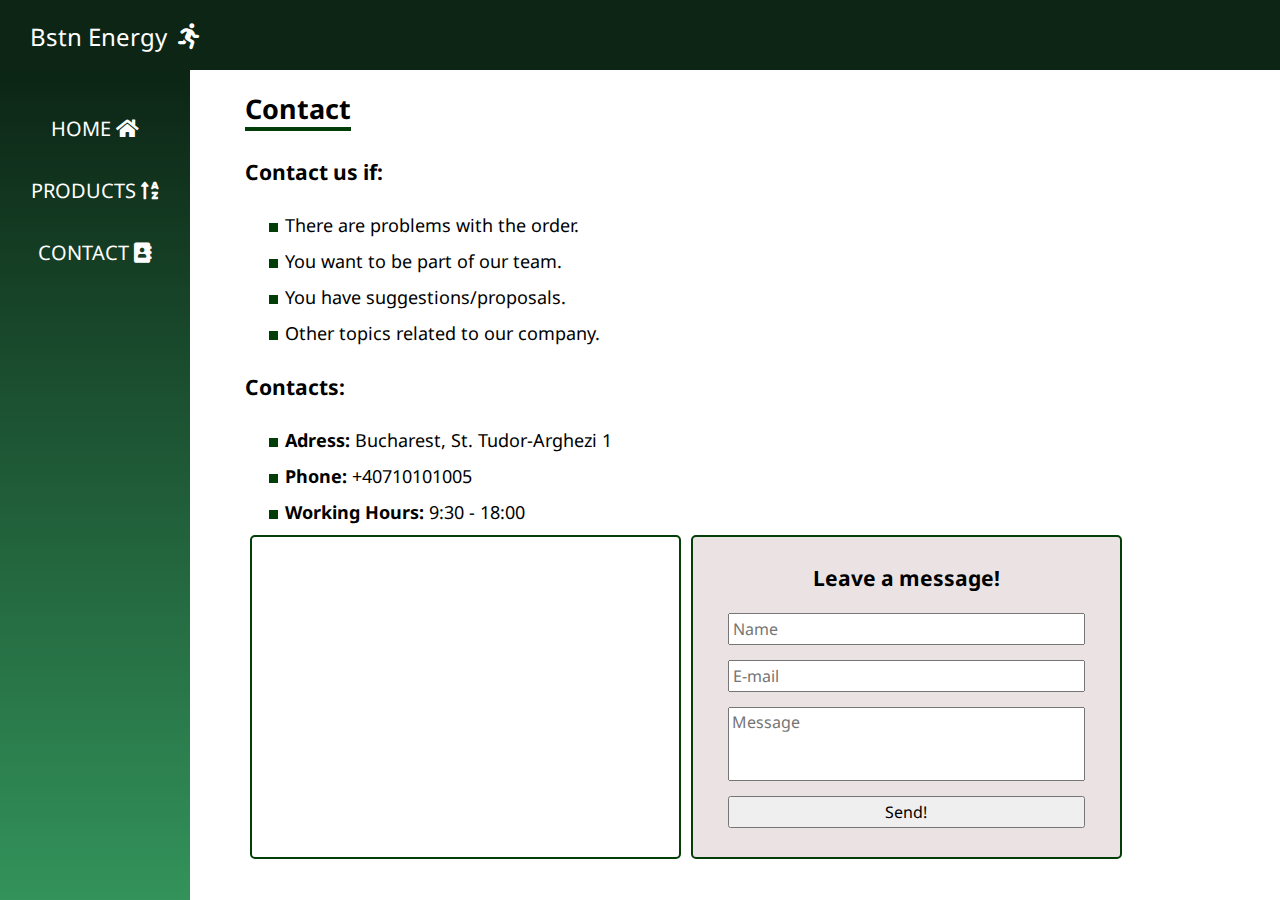
<file: pages/contacte.html>
<!DOCTYPE html>
<html>
  <head>
    <meta charset="UTF-8" />
    <link rel="stylesheet" type="text/css" href="../css/style.css" />
    <meta name="viewport" content="width=device-width, initial-scale=1.0" />
    <link
      rel="stylesheet"
      href="https://cdnjs.cloudflare.com/ajax/libs/font-awesome/5.15.2/css/all.min.css"
    />
    <title>Bstn Energy</title>
  </head>

  <body>
    <header>
      <a href="../index.html">
        Bstn Energy
        <i class="fas fa-running logo"></i>
      </a>
      <i id="menu-btn" class="fas fa-bars" onclick="show()"></i>
    </header>

    <div class="page-container">
      <aside id="side-menu">
        <a href="../index.html"
          >Home
          <i class="fas fa-home"></i>
        </a>
        <a href="products.html"
          >Products
          <i class="fas fa-sort-alpha-up"></i>
        </a>
        <a href="contacte.html"
          >Contact
          <i class="fas fa-address-book"></i>
        </a>
      </aside>

      <main>
        <h2 class="title">Contact</h2>
        <div class="row">
          <div class="row-50">
            <h3>Contact us if:</h3>

            <ul class="contact-list">
              <li>There are problems with the order.</li>
              <li>You want to be part of our team.</li>
              <li>You have suggestions/proposals.</li>
              <li>Other topics related to our company.</li>
            </ul>
          </div>
          <div class="col-50"></div>
          <h3>Contacts:</h3>
          <ul class="contact-list">
            <li><b>Adress:</b> Bucharest, St. Tudor-Arghezi 1</li>
            <li><b>Phone:</b> +40710101005</li>
            <li><b>Working Hours:</b> 9:30 - 18:00</li>
          </ul>
        </div>

        <div class="row">
          <div class="col-50">
            <iframe
              src="https://www.google.com/maps/embed?pb=!1m18!1m12!1m3!1d2848.8216294297263!2d26.102923776804897!3d44.43682097107578!2m3!1f0!2f0!3f0!3m2!1i1024!2i768!4f13.1!3m3!1m2!1s0x40b1ff385c4fe979%3A0xf3286511d0e7f960!2sStrada%20Tudor%20Arghezi%201%2C%20Bucure%C8%99ti%20030167!5e0!3m2!1sro!2sro!4v1693747907657!5m2!1sro!2sro"
              allowfullscreen=""
              loading="lazy"
              referrerpolicy="no-referrer-when-downgrade"
              class="map"
            ></iframe>
          </div>

          <div class="col-50">
            <div class="contact-form">
              <form>
                <h3 class="centered">Leave a message!</h3>
                <input type="text" placeholder="Name" required />
                <input type="email" placeholder="E-mail" required />
                <textarea rows="3" placeholder="Message" required></textarea>
                <input type="submit" value="Send!" />
              </form>
            </div>
          </div>
        </div>
      </main>
    </div>

    <script src="../js/main.js"></script>
  </body>
</html>
</file>
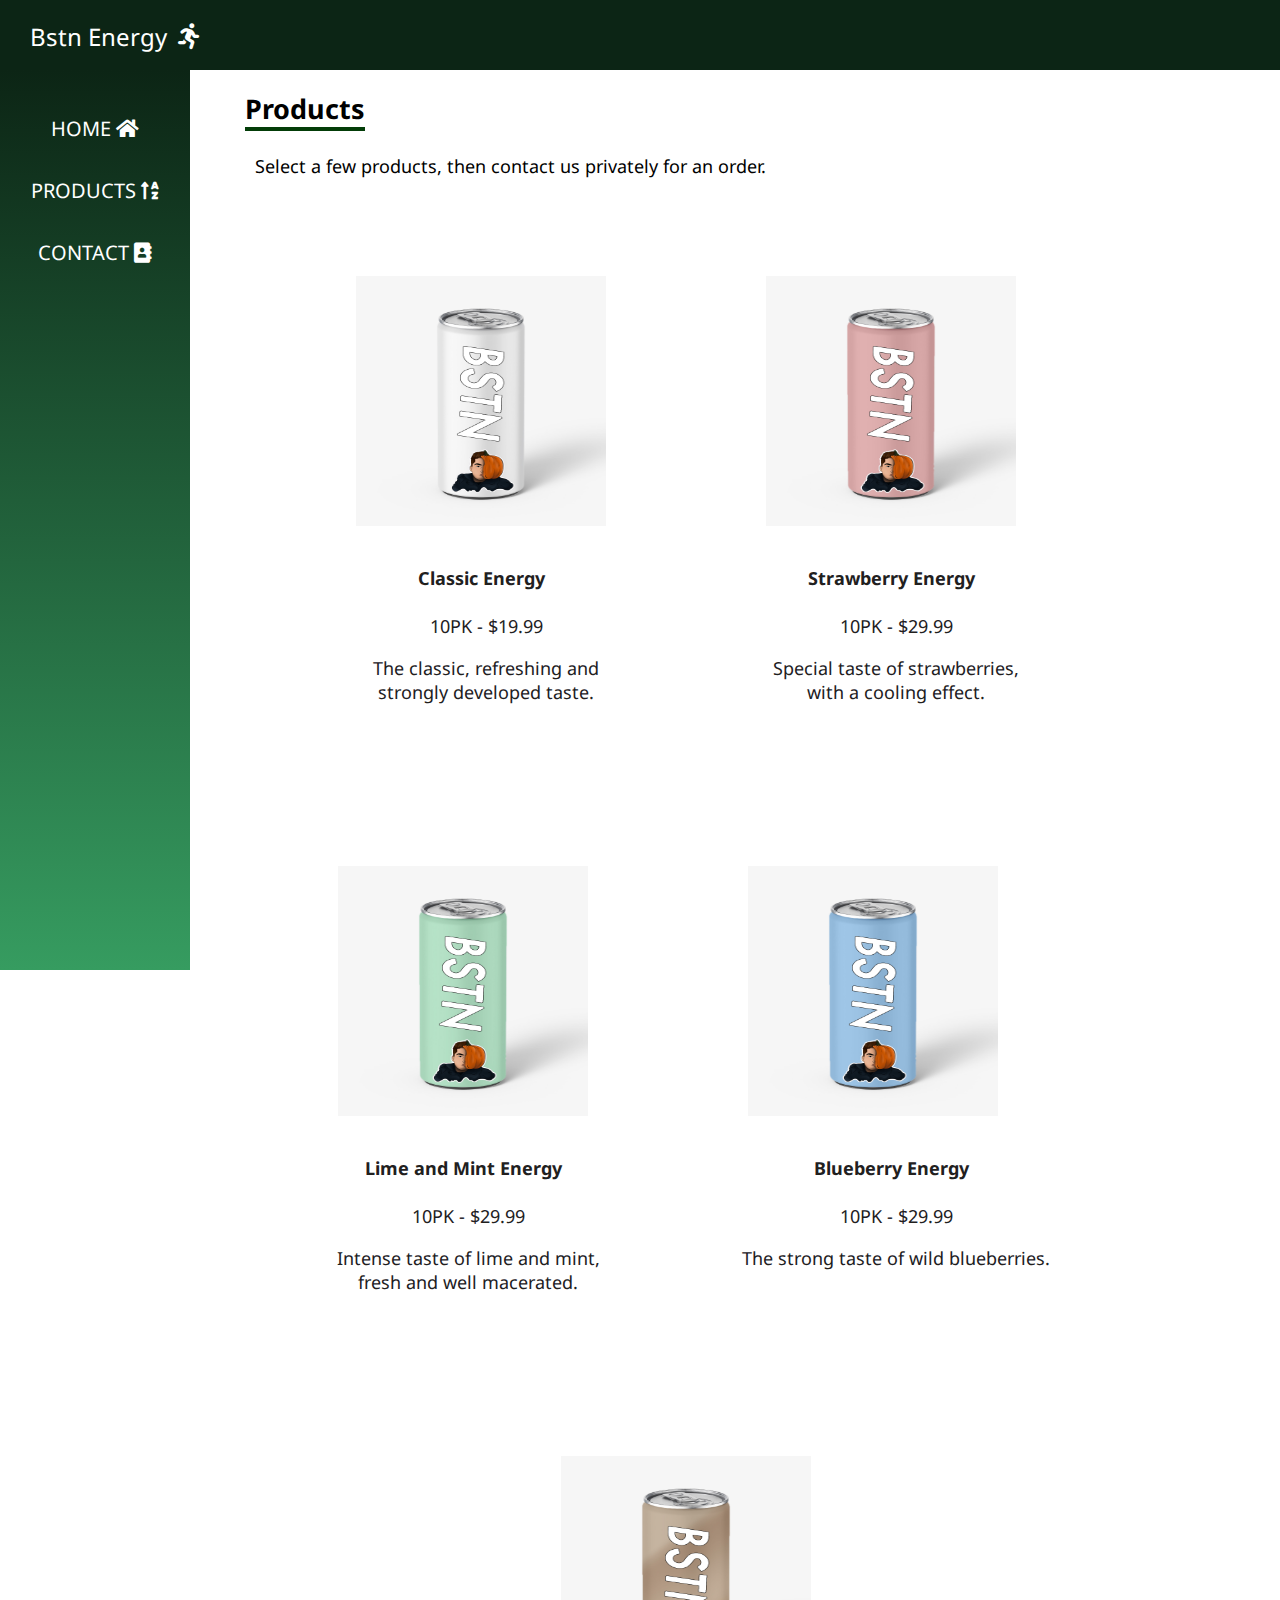
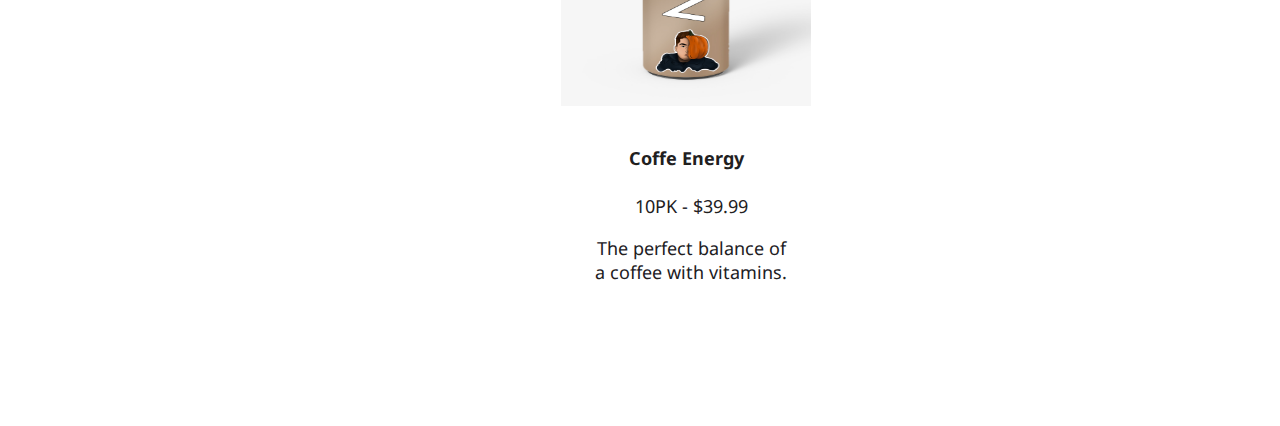
<file: pages/products.html>
<!DOCTYPE html>
<html>
  <head>
    <meta charset="UTF-8" />
    <link rel="stylesheet" type="text/css" href="../css/style.css" />
    <meta name="viewport" content="width=device-width, initial-scale=1.0" />
    <link
      rel="stylesheet"
      href="https://cdnjs.cloudflare.com/ajax/libs/font-awesome/5.15.2/css/all.min.css"
    />
    <title>Bstn Energy</title>
  </head>

  <body>
    <header>
      <a href="../index.html">
        Bstn Energy
        <i class="fas fa-running logo"></i>
      </a>

      <i id="menu-btn" class="fas fa-bars" onclick="show()"></i>
    </header>

    <div class="page-container">
      <aside id="side-menu">
        <a href="../index.html"
          >Home
          <i class="fas fa-home"></i>
        </a>
        <a href="products.html"
          >Products
          <i class="fas fa-sort-alpha-up"></i>
        </a>
        <a href="contacte.html"
          >Contact
          <i class="fas fa-address-book"></i>
        </a>
      </aside>

      <main>
        <h2 class="title">Products</h2>
        <p>
          Select a few products, then contact us privately for
          an order.
        </p>

        <section class="products">
          <div class="all-products">
            <div class="product">
              <img src="../images/energy1.jpg" alt="">
              <div class="product-info">
                <h4 class="product-title">Classic Energy</h4>
                <p class="product-price">10PK - $19.99</p>
                <p>The classic, refreshing and <br>strongly developed taste.</p>
              </div>
            </div>
            <div class="product">
              <img src="../images/energy2.jpg" alt="">
              <div class="product-info">
                <h4 class="product-title">Strawberry Energy</h4>
                <p class="product-price">10PK - $29.99</p>
                <p>Special taste of strawberries,<br> with a cooling effect.</p>
              </div>
            </div>
            <div class="product">
              <img src="../images/energy3.jpg" alt="">
              <div class="product-info">
                <h4 class="product-title">Lime and Mint Energy</h4>
                <p class="product-price">10PK - $29.99</p>
                <p>Intense taste of lime and mint,<br> fresh and well macerated.</p>
              </div>
            </div>
            <div class="product">
              <img src="../images/energy4.jpg" alt="">
              <div class="product-info">
                <h4 class="product-title">Blueberry Energy</h4>
                <p class="product-price">10PK - $29.99</p>
                <p>The strong taste of wild blueberries.</p>
              </div>
            </div>
            <div class="product">
              <img src="../images/energy7.jpg" alt="">
              <div class="product-info">
                <h4 class="product-title">Coffe Energy</h4>
                <p class="product-price">10PK - $39.99</p>
                <p>The perfect balance of <br>a coffee with vitamins.</p>
              </div>
            </div>
          </div>
        </section>
  
      </div>
      </main>
    

    <script src="../js/main.js"></script>
  </body>
</html>
</file>
<file: css/style.css>
@import url('https://fonts.googleapis.com/css2?family=Noto+Sans&display=swap');



*{
    box-sizing: border-box;
}


body{
    margin: 0;
    background-color: #ffffff;
    font-size: 18px;
    font-family: 'Noto Sans', sans-serif;
}

header{
    height: 70px;
    background-color: #0c2515;
    position: fixed;
    width: 100%;
    padding-top: 20px;
    padding-left: 30px;
    font-size: 24px;
}

header a{
    color: white;
    text-decoration: none;
}
.page-container{
min-height: 100vh;
padding-top: 70px;
}

aside{
    width: 190px;
    height: 100vh;
    position: fixed;
    background: linear-gradient(to bottom, #0c2515, #369c60);
    padding-top: 10px;
    font-size: 20px;
}

main{
    margin: 10px 10% 60px 220px;
    padding: 0px 25px;
}

aside a{
    display: block;
    color: white;
    text-transform: uppercase;
    text-decoration: none;
    text-align: center;
    margin-top: 35px;
}

.logo{
    margin-left: 5px;
    font-size: 26px;
    margin-top: -5px;
}

p{
    
    padding-left: 10px;

}

.row{
    overflow: auto;
}
[class^="col-"] {
    float: left;
    padding: 5px;
}

.col-10{ width:10%; }
.col-20{ width:20%; }
.col-30{ width:30%; }
.col-40{ width:40%; }
.col-50{ width:50%; }
.col-60{ width:60%; }
.col-70{ width:70%; }
.col-80{ width:80%; }
.col-90{ width:90%; }
.col-100{ width:100%; }


.title{
    border-bottom: 4px solid #033d08;
    margin-bottom: 5px;
    margin-top: 10px;
    display: inline-block;
}

.intro-video{
    display: block;
    max-height: 50vh;
    margin: 40px auto;
    max-width: 100%;
    border-radius: 10px;
}

.gallery{
   display: flex;
justify-content: space-around;
flex-wrap: wrap;
}

.gallery img{
    width: 200px;
    height: 200px;
    object-fit: cover;
    border-radius: 5px;
    transition: all 0.3s;
}


.gallery img:hover{
    transform: scale(1.05);
    transition: all 0.3s;
}



.contact-list{
    margin: 0;
    align-items:right;
    line-height: 200%;
    list-style: linear-gradient(#033d08, #033d08)
    
}


    
.map{
    width: 100%;
    max-width: 460px;
    height: 324px;
    border-radius: 5px;
    border: 2px solid #033d08;

}

.centered{
    text-align: center;
}

.contact-form{
    background-color: rgb(235, 227, 227);
    border-radius: 5px;
    border: 2px solid #033d08;
    max-width: 460px;
    padding: 5px 15px 30px 15px;
    height: 324px;
}

.contact-form input, .contact-form textarea{
    display: block;
    width: 90%;
    margin: 15px auto 0px auto;
    resize: none;
    font-family: inherit;
    padding: 3px;
    font-size: 16px;

}

#menu-btn{
    color: white;
    font-size: 28px;
    position: absolute;
    top: 22px;
    right: 25px;
    display: none;
}

.show{
    display: block;

}

.product img{
    width: 250px;
    height: 250px;
    padding-left: 0;
    padding-top: 0;
    margin: 1rem;
    transition: all 0.3s;
}

.product-title h4{
    text-align: center;
    margin-bottom: 5rem;
    font-size: 4rem;
}

.all-products{
    display: flex;
    align-items: normal;
    justify-content: center;
    flex-wrap: wrap;
}

.product{
    overflow: hidden;
    color: #21201e;
    text-align: center;
    padding: 2rem;
    display: flex;
    flex-direction:column;
    margin: 2rem;
}

.product:hover img{
    scale: 1.1;

}

.product:hover{
    box-shadow: 5px 15px 25px #eeeeee;
}







@media (max-width: 768px) {

body {font-size: 16px;
}

[class^="col-"] {
   width: 100%;
}

main{
 margin: 0px;
padding: 10px 15px 20px 15px;
}

aside{
    display: none;
    height: auto;
    width: 100%;
    padding-top: 0px;
    padding-bottom: 25px;
}

 .gallery img{
    width: 130px;
    height: 130px;
 }

#menu-btn{
    display: block;
}



}
</file>
